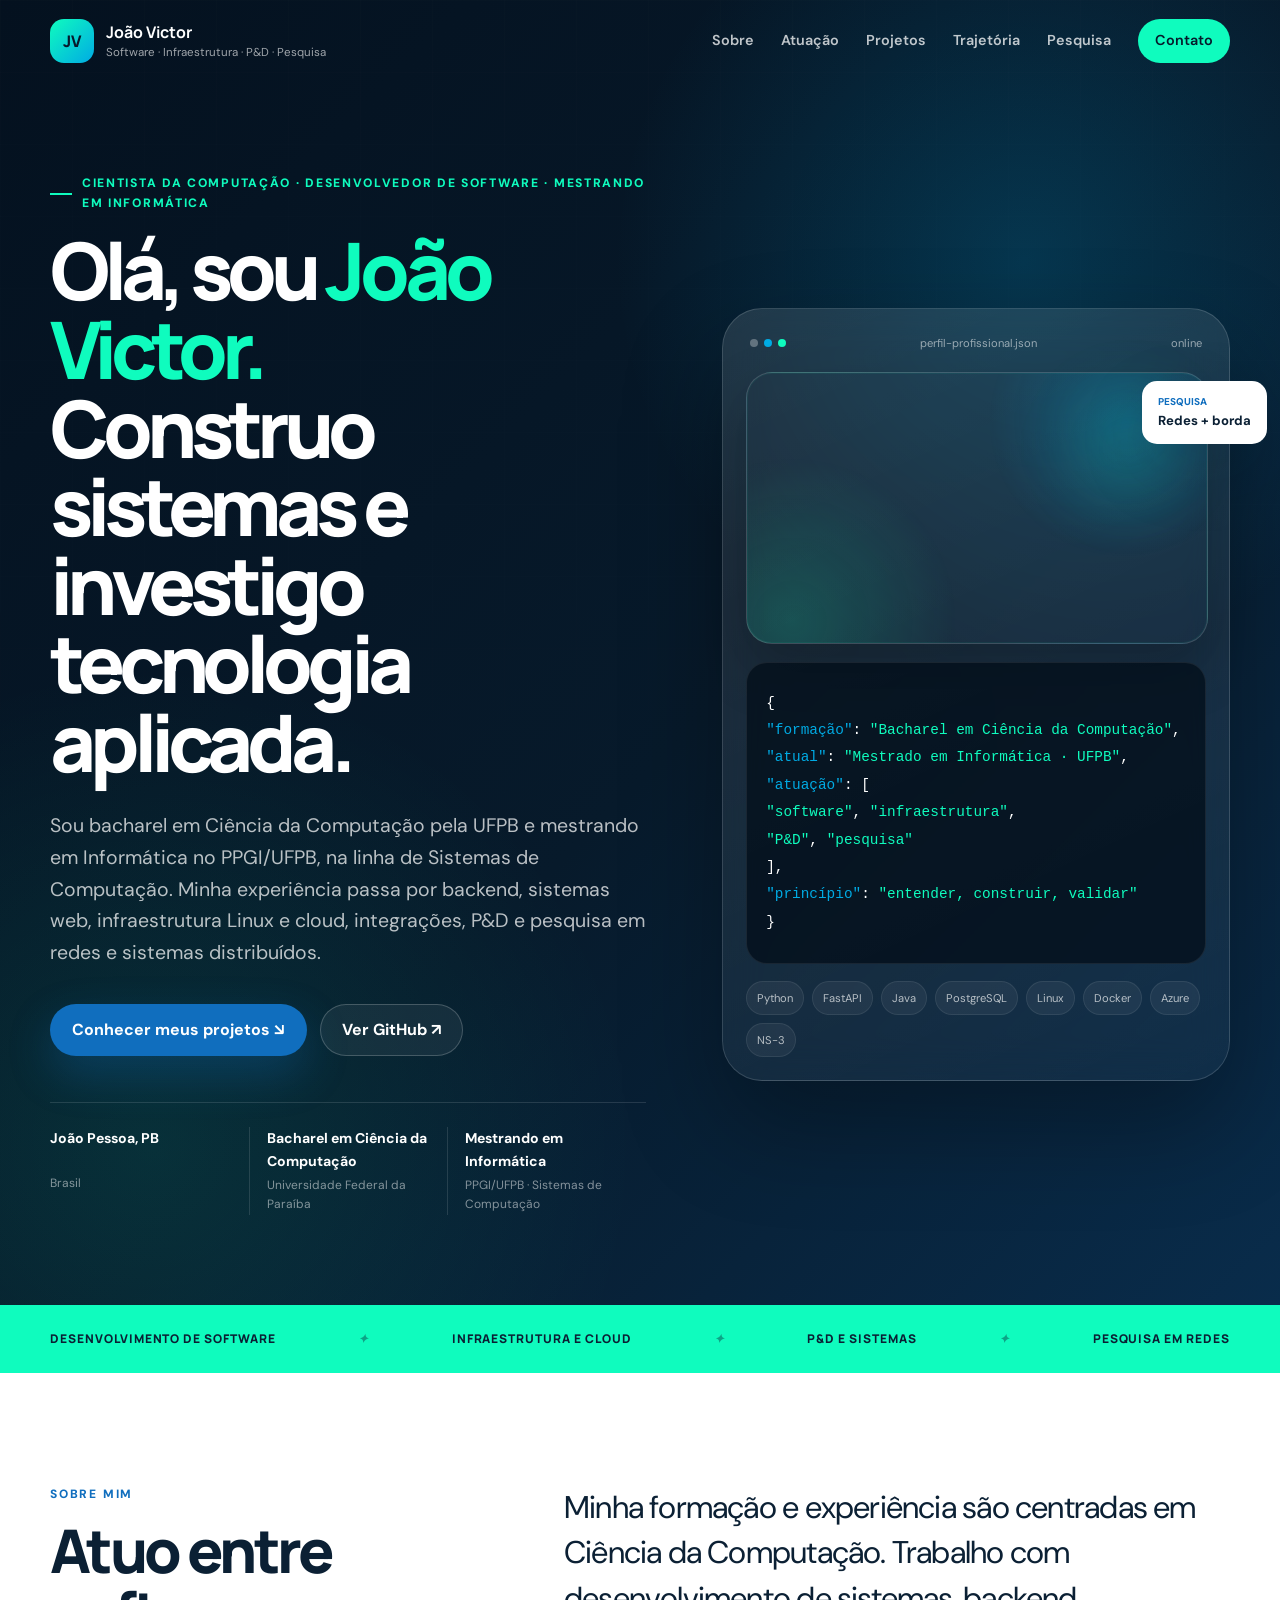
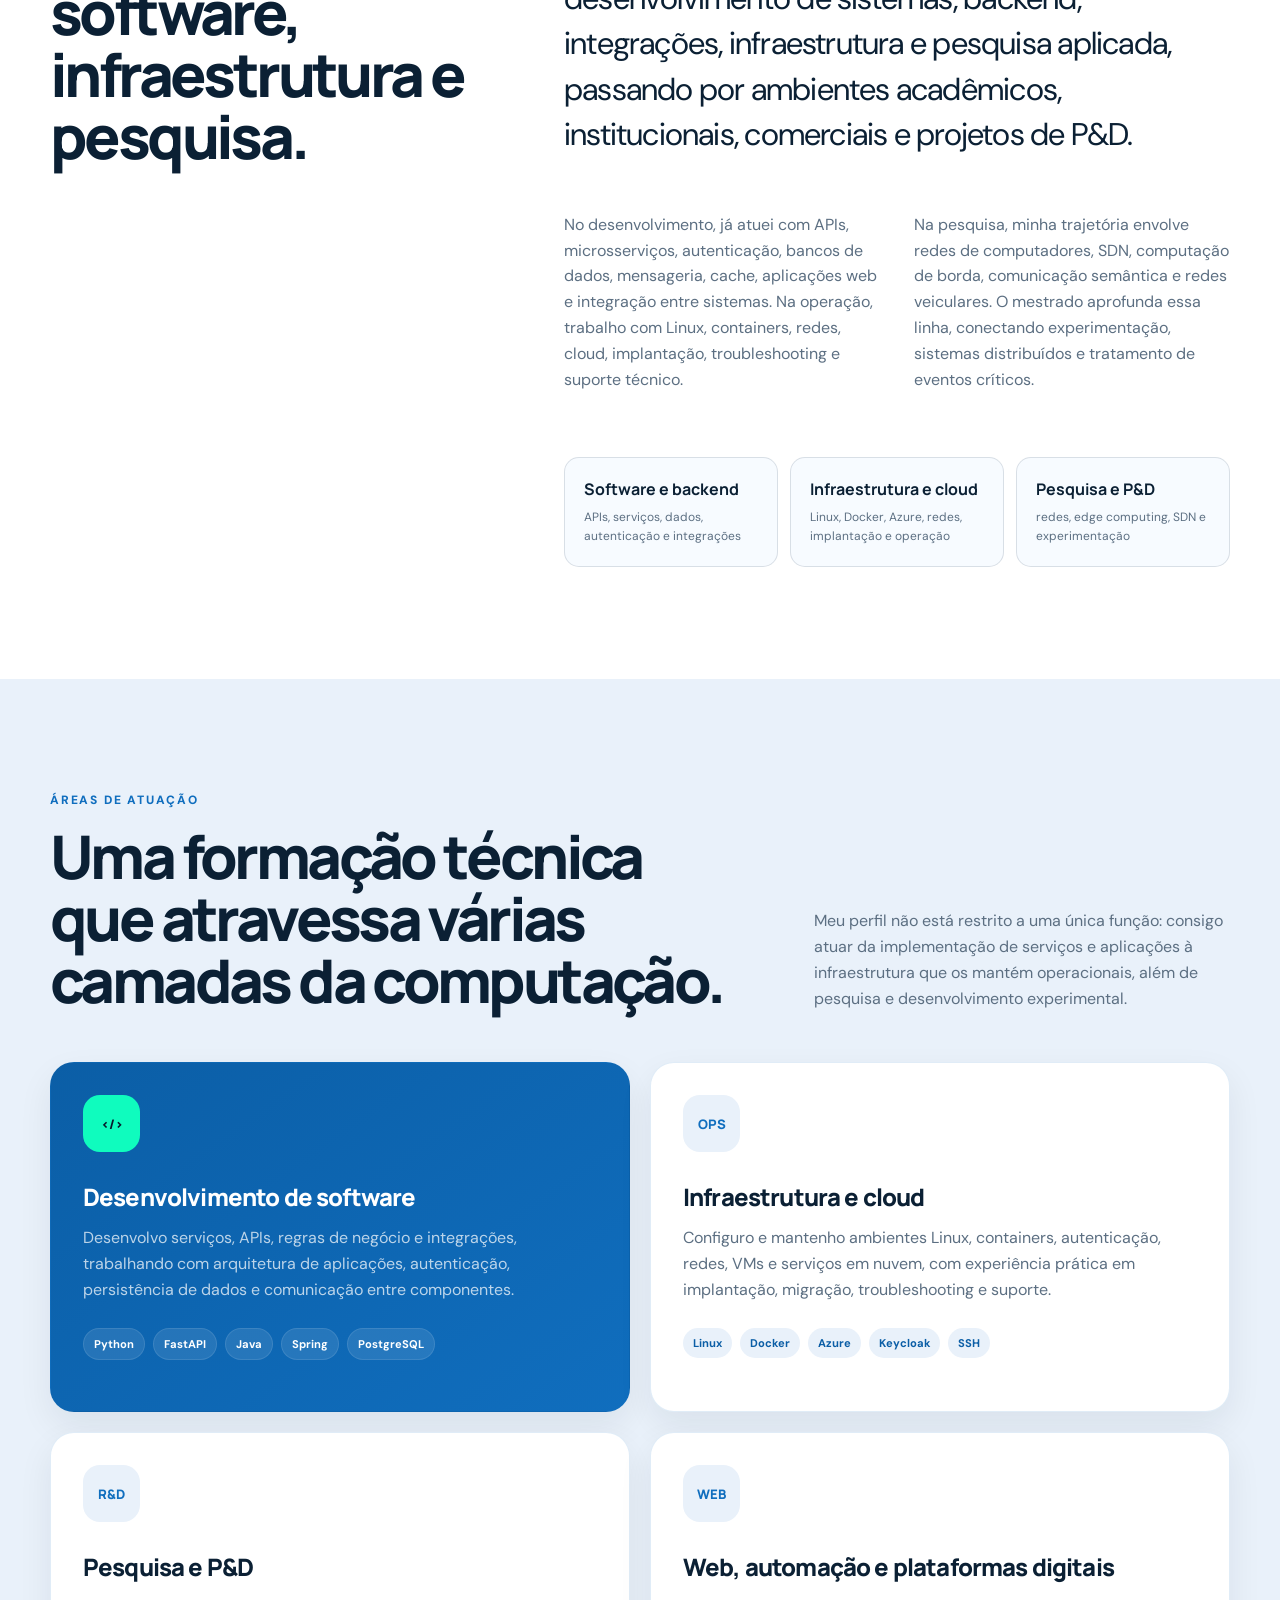
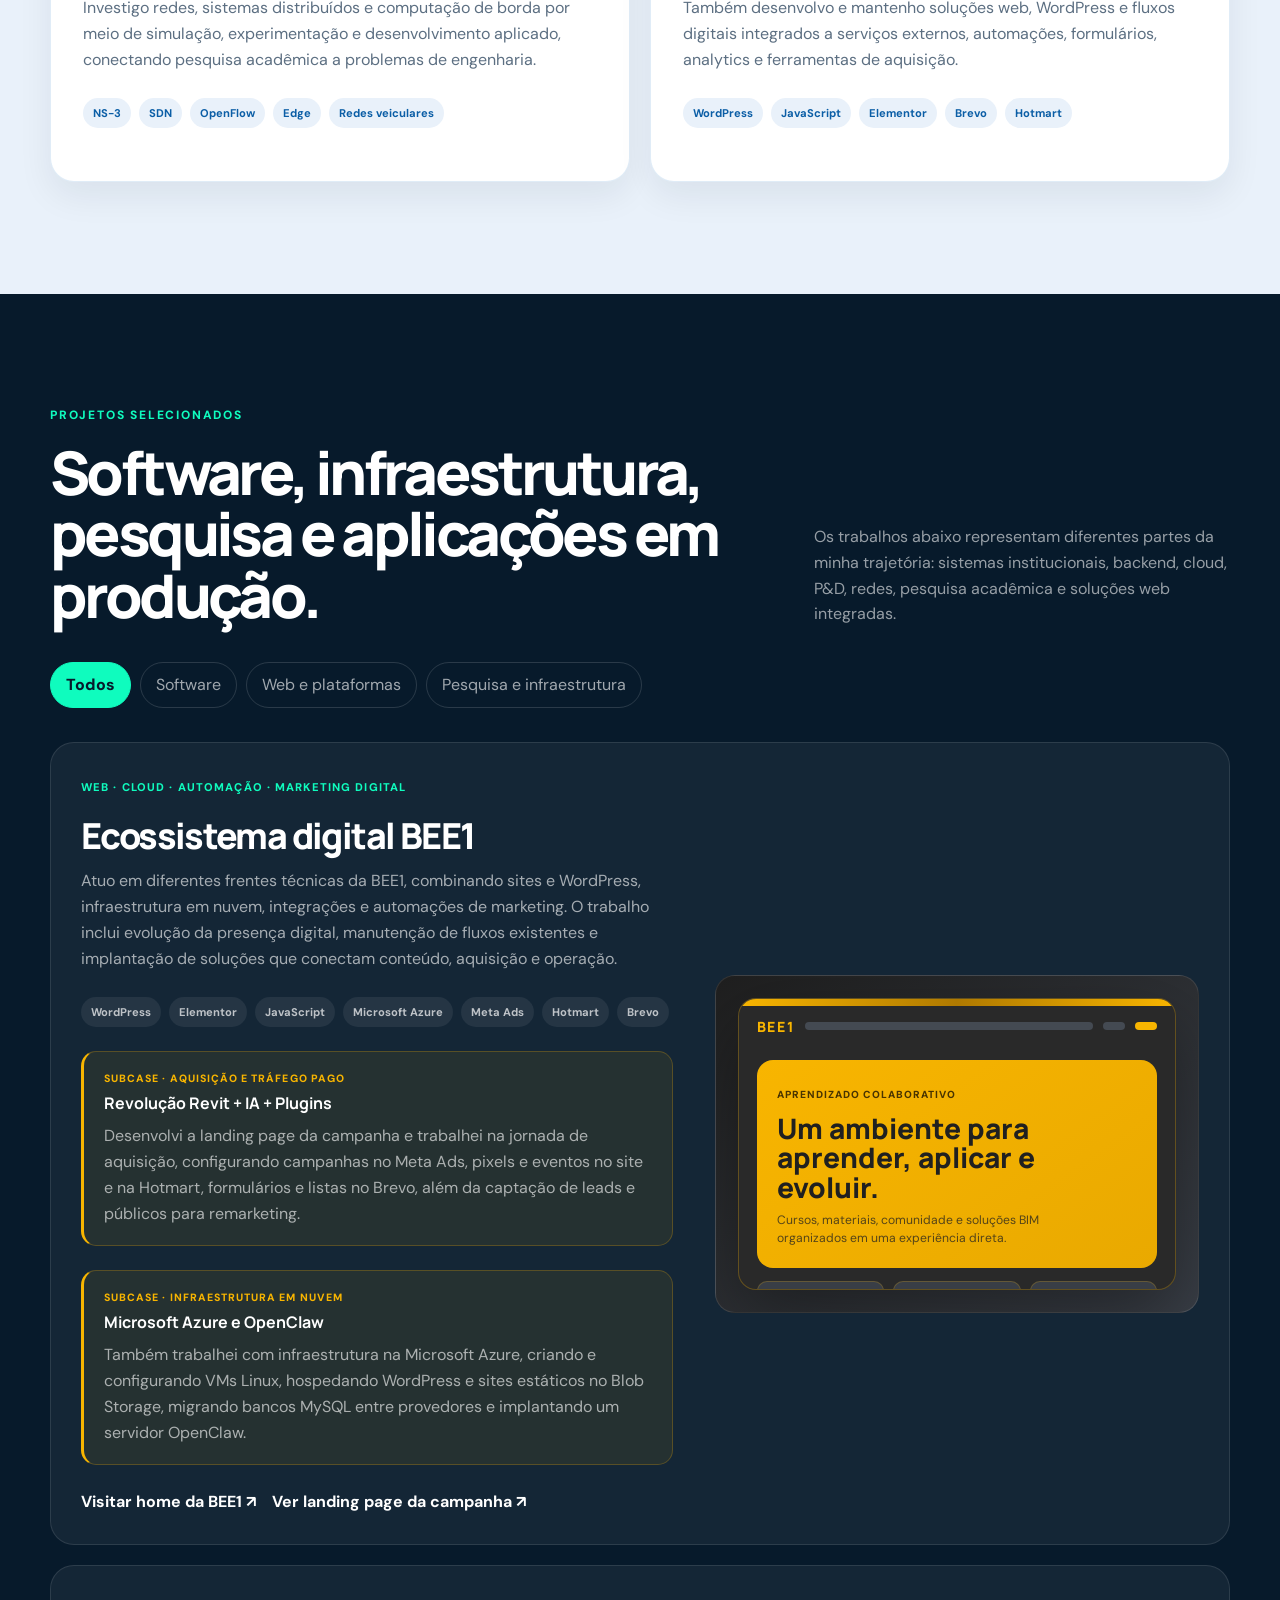
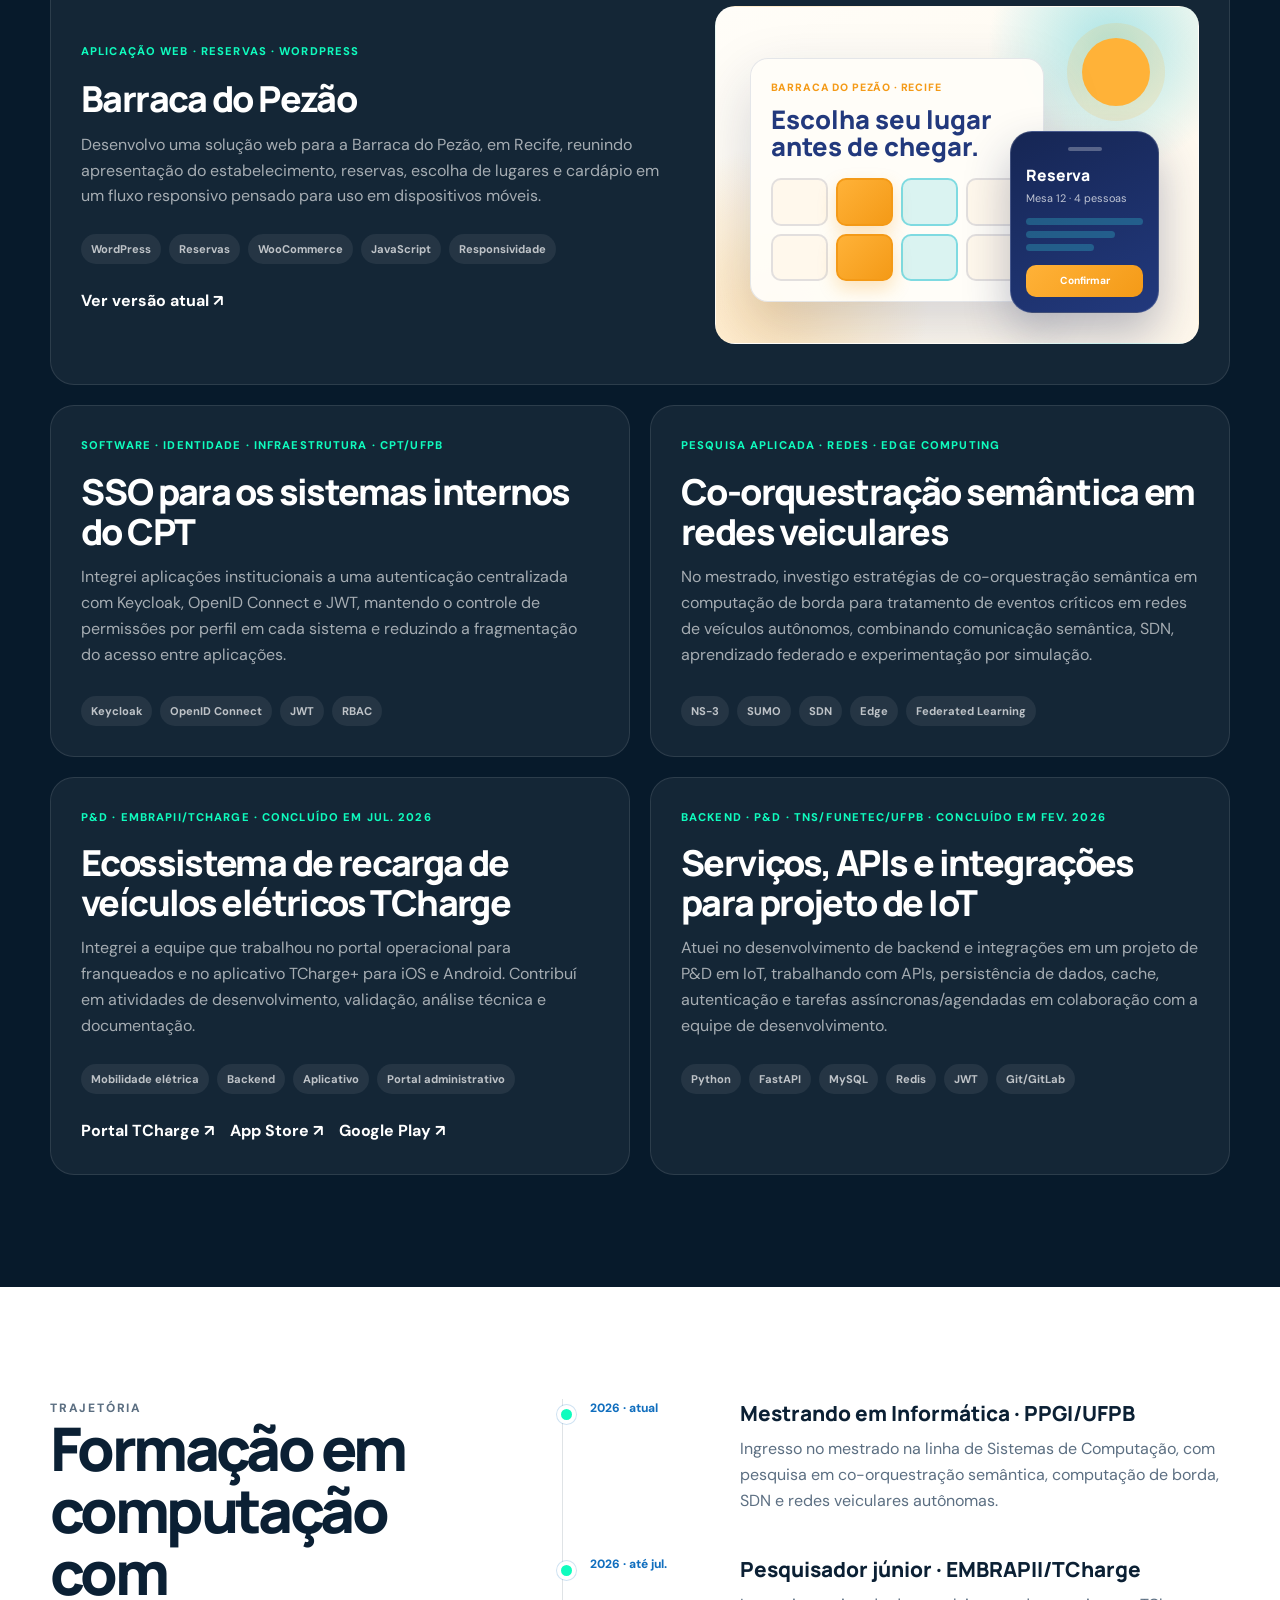
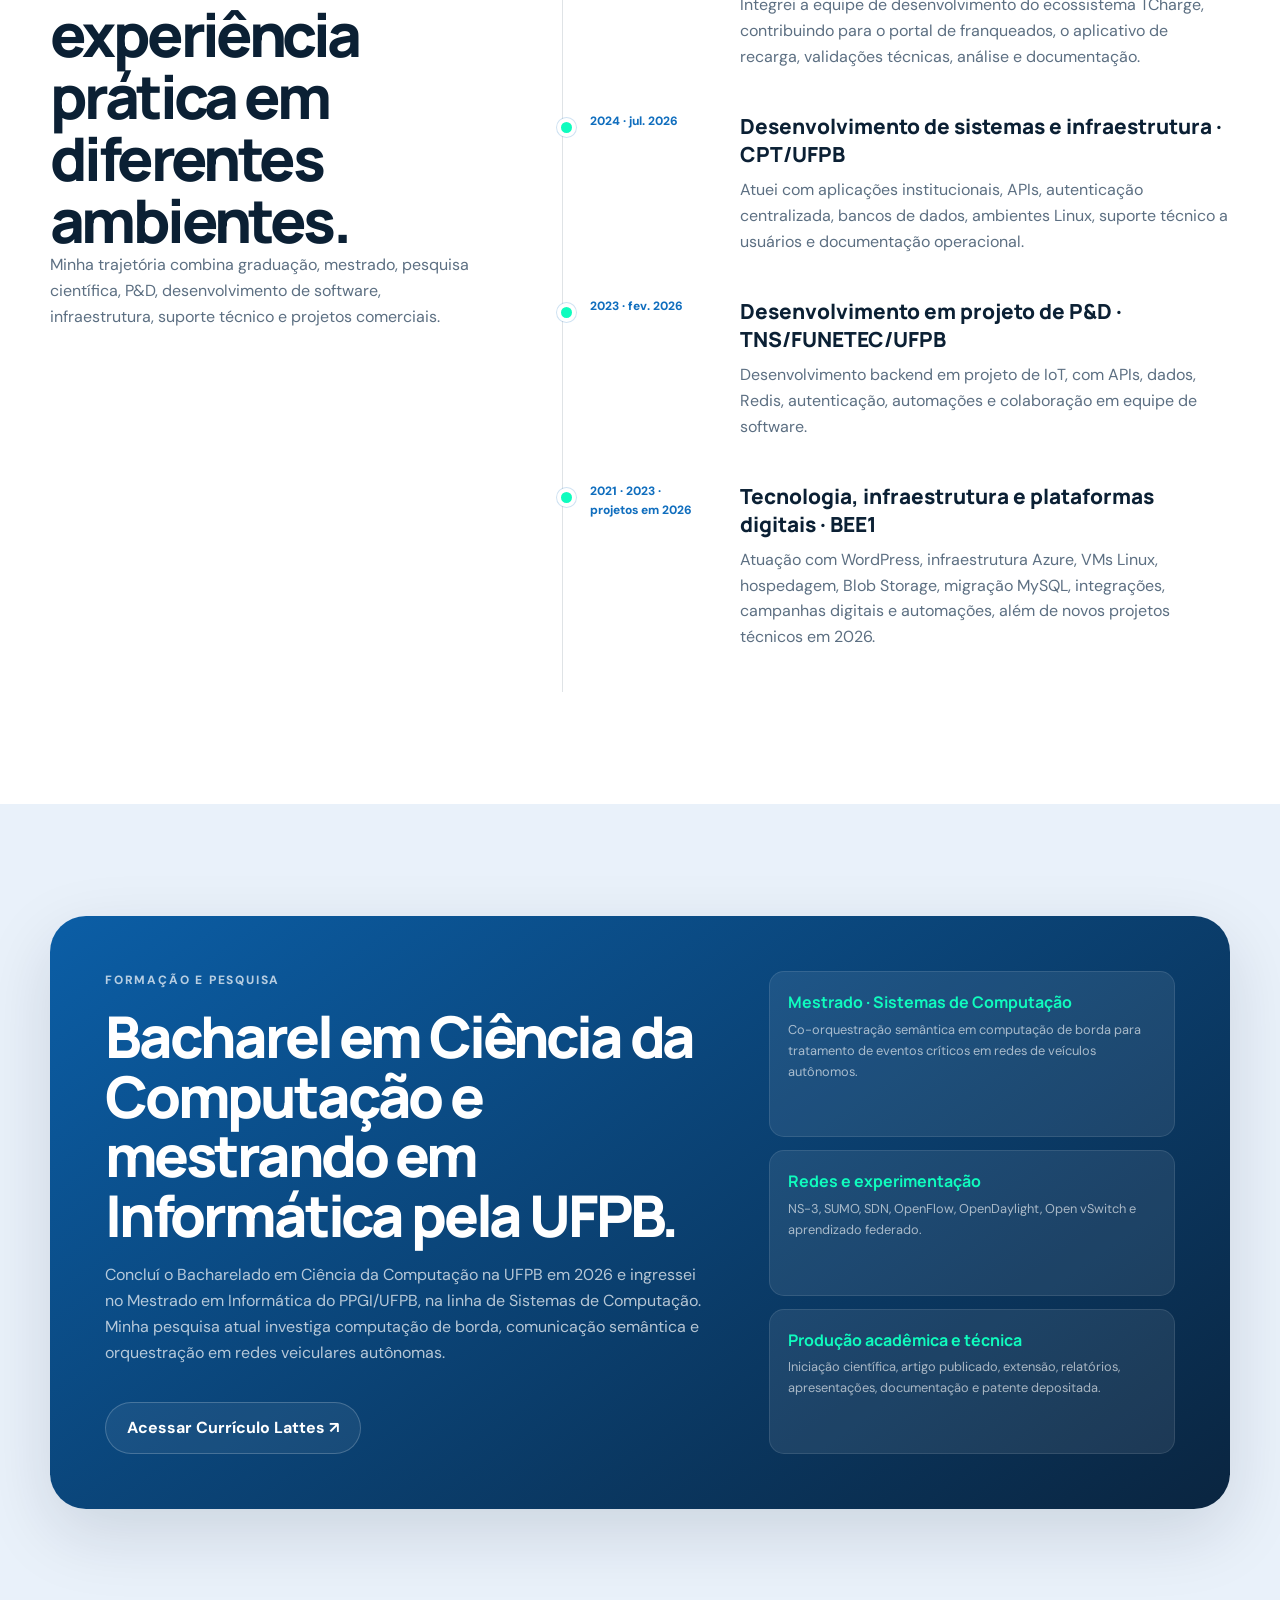
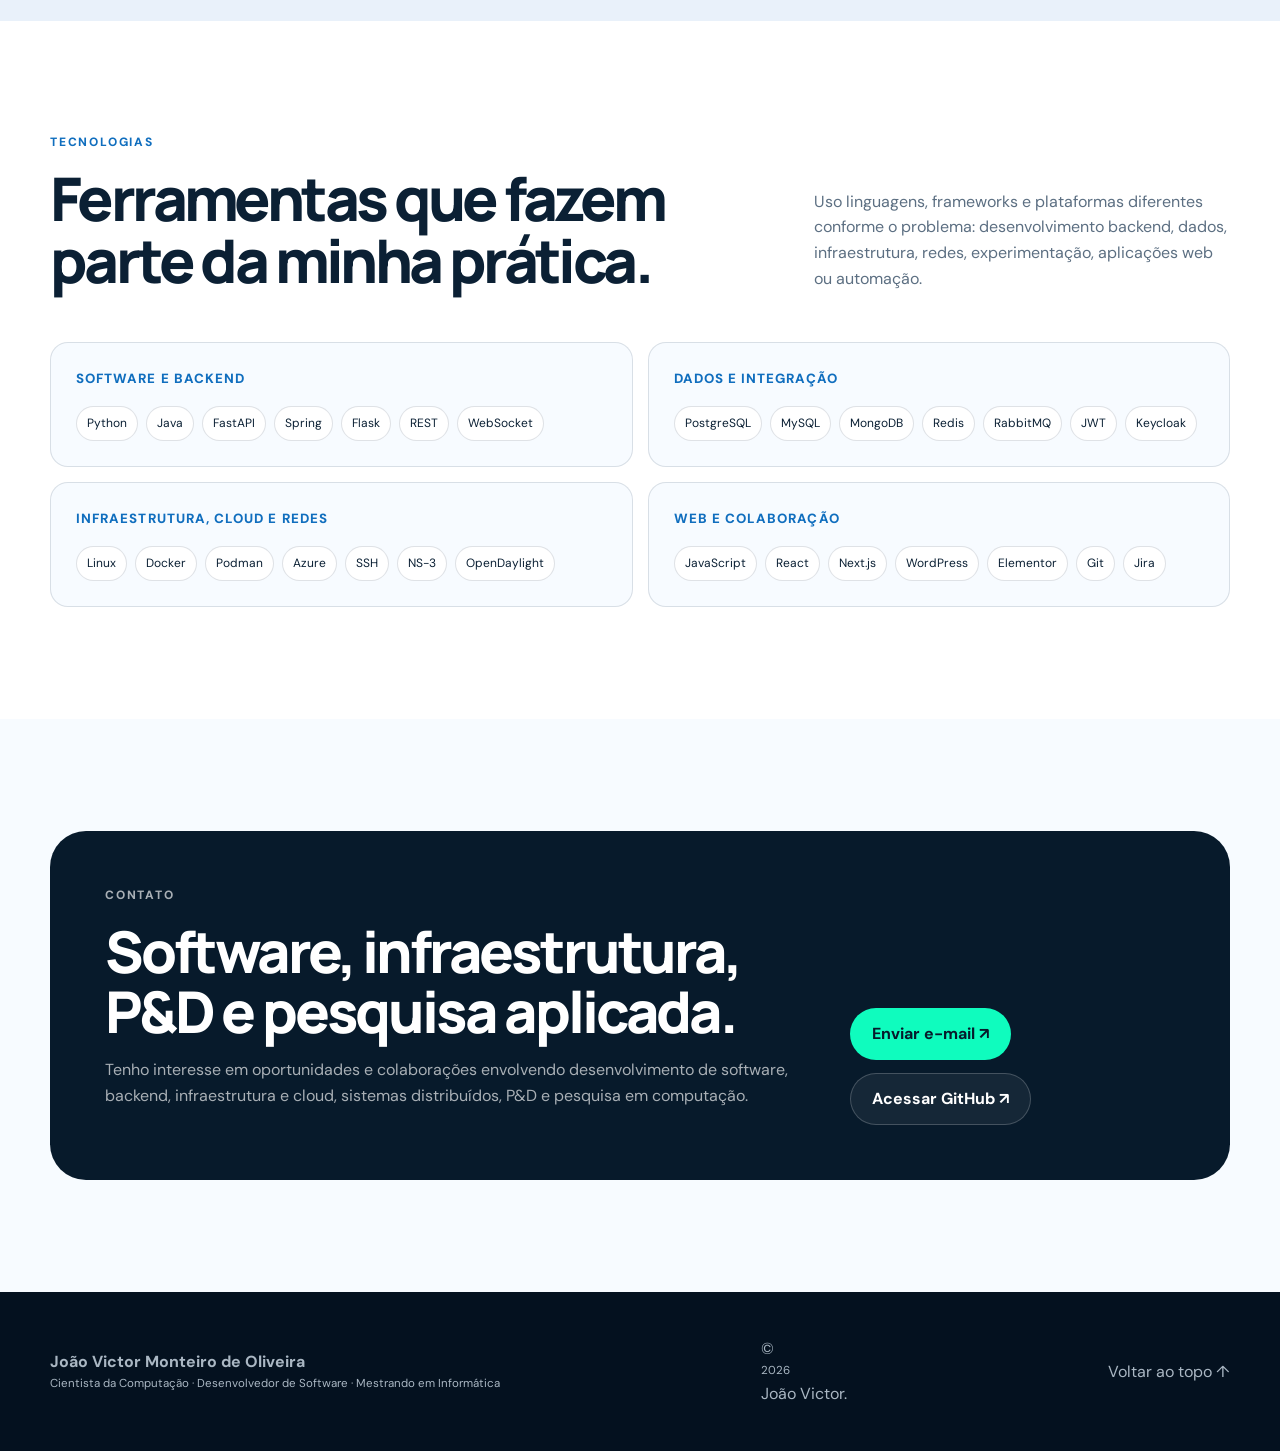
<file: index.html>
<!DOCTYPE html>
<html lang="pt-BR">
<head>
<meta charset="utf-8"/>
<meta content="width=device-width, initial-scale=1" name="viewport"/>
<meta content="Portfólio de João Victor Monteiro de Oliveira: cientista da computação, desenvolvedor de software e mestrando em Informática na UFPB, com atuação em backend, infraestrutura, cloud, P&amp;D, redes e pesquisa aplicada." name="description"/>
<meta content="#071a2b" name="theme-color"/>
<meta content="João Victor — Cientista da Computação, desenvolvedor e pesquisador" property="og:title"/>
<meta content="Software, infraestrutura, cloud, P&amp;D e pesquisa em redes e sistemas distribuídos reunidos em um portfólio profissional." property="og:description"/>
<meta content="website" property="og:type"/>
<title>João Victor — Cientista da Computação, desenvolvedor e pesquisador</title>
<link href="https://fonts.googleapis.com" rel="preconnect"/>
<link crossorigin="" href="https://fonts.gstatic.com" rel="preconnect"/>
<link href="https://fonts.googleapis.com/css2?family=DM+Sans:wght@400;500;600;700&amp;family=Manrope:wght@600;700;800&amp;display=swap" rel="stylesheet"/>
<link href="assets/css/portfolio-v2.css" rel="stylesheet"/>
<link href="assets/css/portfolio-hotfix.css" rel="stylesheet"/>
</head>
<body>
<a class="skip" href="#conteudo">Ir para o conteúdo</a>
<header class="header" data-header=""><div class="container nav"><a class="brand" href="#inicio"><span class="logo">JV</span><span><strong>João Victor</strong><small>Software · Infraestrutura · P&amp;D · Pesquisa</small></span></a><button aria-expanded="false" aria-label="Abrir menu" class="toggle" type="button"><i></i><i></i></button><nav aria-label="Navegação principal" class="links"><a href="#sobre">Sobre</a><a href="#atuacao">Atuação</a><a href="#projetos">Projetos</a><a href="#trajetoria">Trajetória</a><a href="#pesquisa">Pesquisa</a><a class="cta" href="#contato">Contato</a></nav></div></header>
<main id="conteudo">
<section class="hero" id="inicio"><div class="grid-bg"></div><div class="container hero-grid"><div data-reveal=""><p class="eyebrow">Cientista da Computação · Desenvolvedor de software · Mestrando em Informática</p><h1>Olá, sou <em>João Victor.</em><br/>Construo sistemas e investigo tecnologia aplicada.</h1><p class="lead">Sou bacharel em Ciência da Computação pela UFPB e mestrando em Informática no PPGI/UFPB, na linha de Sistemas de Computação. Minha experiência passa por backend, sistemas web, infraestrutura Linux e cloud, integrações, P&amp;D e pesquisa em redes e sistemas distribuídos.</p><div class="actions"><a class="button primary" href="#projetos">Conhecer meus projetos ↘</a><a class="button secondary" href="https://github.com/Joao-Victor01" rel="noreferrer" target="_blank">Ver GitHub ↗</a></div><ul class="facts"><li><strong>João Pessoa, PB</strong><span>Brasil</span></li><li><strong>Bacharel em Ciência da Computação</strong><span>Universidade Federal da Paraíba</span></li><li><strong>Mestrando em Informática</strong><span>PPGI/UFPB · Sistemas de Computação</span></li></ul></div><div class="profile" data-reveal=""><div class="topbar"><span class="dots"><i></i><i></i><i></i></span><span>perfil-profissional.json</span><span>online</span></div><div class="terminal">{<br/>  <b>"formação"</b>: <em>"Bacharel em Ciência da Computação"</em>,<br/>  <b>"atual"</b>: <em>"Mestrado em Informática · UFPB"</em>,<br/>  <b>"atuação"</b>: [<br/>    <em>"software"</em>, <em>"infraestrutura"</em>,<br/>    <em>"P&amp;D"</em>, <em>"pesquisa"</em><br/>  ],<br/>  <b>"princípio"</b>: <em>"entender, construir, validar"</em><br/>}</div><div class="stack"><span>Python</span><span>FastAPI</span><span>Java</span><span>PostgreSQL</span><span>Linux</span><span>Docker</span><span>Azure</span><span>NS-3</span></div><div class="chip one"><small>Pesquisa</small><strong>Redes + borda</strong></div></div></div></section>
<div class="strip"><div class="container"><span>Desenvolvimento de software</span><i>✦</i><span>Infraestrutura e cloud</span><i>✦</i><span>P&amp;D e sistemas</span><i>✦</i><span>Pesquisa em redes</span></div></div>
<section class="section about" id="sobre"><div class="container about-grid"><div class="about-title" data-reveal=""><p class="kicker">Sobre mim</p><h2>Atuo entre software, infraestrutura e pesquisa.</h2></div><div data-reveal=""><p class="about-lead">Minha formação e experiência são centradas em Ciência da Computação. Trabalho com desenvolvimento de sistemas, backend, integrações, infraestrutura e pesquisa aplicada, passando por ambientes acadêmicos, institucionais, comerciais e projetos de P&amp;D.</p><div class="columns"><p>No desenvolvimento, já atuei com APIs, microsserviços, autenticação, bancos de dados, mensageria, cache, aplicações web e integração entre sistemas. Na operação, trabalho com Linux, containers, redes, cloud, implantação, troubleshooting e suporte técnico.</p><p>Na pesquisa, minha trajetória envolve redes de computadores, SDN, computação de borda, comunicação semântica e redes veiculares. O mestrado aprofunda essa linha, conectando experimentação, sistemas distribuídos e tratamento de eventos críticos.</p></div><div class="markers"><article><strong>Software e backend</strong><span>APIs, serviços, dados, autenticação e integrações</span></article><article><strong>Infraestrutura e cloud</strong><span>Linux, Docker, Azure, redes, implantação e operação</span></article><article><strong>Pesquisa e P&amp;D</strong><span>redes, edge computing, SDN e experimentação</span></article></div></div></div></section>
<section class="section areas" id="atuacao"><div class="container"><div class="heading" data-reveal=""><div><p class="kicker">Áreas de atuação</p><h2>Uma formação técnica que atravessa várias camadas da computação.</h2></div><p>Meu perfil não está restrito a uma única função: consigo atuar da implementação de serviços e aplicações à infraestrutura que os mantém operacionais, além de pesquisa e desenvolvimento experimental.</p></div><div class="area-grid"><article class="area featured" data-reveal=""><div class="icon">&lt;/&gt;</div><h3>Desenvolvimento de software</h3><p>Desenvolvo serviços, APIs, regras de negócio e integrações, trabalhando com arquitetura de aplicações, autenticação, persistência de dados e comunicação entre componentes.</p><div class="tags"><span>Python</span><span>FastAPI</span><span>Java</span><span>Spring</span><span>PostgreSQL</span></div></article><article class="area" data-reveal=""><div class="icon">OPS</div><h3>Infraestrutura e cloud</h3><p>Configuro e mantenho ambientes Linux, containers, autenticação, redes, VMs e serviços em nuvem, com experiência prática em implantação, migração, troubleshooting e suporte.</p><div class="tags"><span>Linux</span><span>Docker</span><span>Azure</span><span>Keycloak</span><span>SSH</span></div></article><article class="area" data-reveal=""><div class="icon">R&amp;D</div><h3>Pesquisa e P&amp;D</h3><p>Investigo redes, sistemas distribuídos e computação de borda por meio de simulação, experimentação e desenvolvimento aplicado, conectando pesquisa acadêmica a problemas de engenharia.</p><div class="tags"><span>NS-3</span><span>SDN</span><span>OpenFlow</span><span>Edge</span><span>Redes veiculares</span></div></article><article class="area" data-reveal=""><div class="icon">WEB</div><h3>Web, automação e plataformas digitais</h3><p>Também desenvolvo e mantenho soluções web, WordPress e fluxos digitais integrados a serviços externos, automações, formulários, analytics e ferramentas de aquisição.</p><div class="tags"><span>WordPress</span><span>JavaScript</span><span>Elementor</span><span>Brevo</span><span>Hotmart</span></div></article></div></div></section>
<section class="section projects" id="projetos"><div class="container"><div class="heading" data-reveal=""><div><p class="kicker">Projetos selecionados</p><h2>Software, infraestrutura, pesquisa e aplicações em produção.</h2></div><p>Os trabalhos abaixo representam diferentes partes da minha trajetória: sistemas institucionais, backend, cloud, P&amp;D, redes, pesquisa acadêmica e soluções web integradas.</p></div><div aria-label="Filtrar projetos" class="filters" role="group"><button aria-pressed="true" class="filter active" data-filter="all" type="button">Todos</button><button aria-pressed="false" class="filter" data-filter="software" type="button">Software</button><button aria-pressed="false" class="filter" data-filter="web" type="button">Web e plataformas</button><button aria-pressed="false" class="filter" data-filter="research" type="button">Pesquisa e infraestrutura</button></div><div class="project-grid">
<article class="project wide" data-category="web software research" data-reveal=""><div><span class="project-label">Web · cloud · automação · marketing digital</span><h3>Ecossistema digital BEE1</h3><p>Atuo em diferentes frentes técnicas da BEE1, combinando sites e WordPress, infraestrutura em nuvem, integrações e automações de marketing. O trabalho inclui evolução da presença digital, manutenção de fluxos existentes e implantação de soluções que conectam conteúdo, aquisição e operação.</p><div class="tags"><span>WordPress</span><span>Elementor</span><span>JavaScript</span><span>Microsoft Azure</span><span>Meta Ads</span><span>Hotmart</span><span>Brevo</span></div><div class="campaign-case"><small>Subcase · aquisição e tráfego pago</small><strong>Revolução Revit + IA + Plugins</strong><p>Desenvolvi a landing page da campanha e trabalhei na jornada de aquisição, configurando campanhas no Meta Ads, pixels e eventos no site e na Hotmart, formulários e listas no Brevo, além da captação de leads e públicos para remarketing.</p></div><div class="campaign-case"><small>Subcase · infraestrutura em nuvem</small><strong>Microsoft Azure e OpenClaw</strong><p>Também trabalhei com infraestrutura na Microsoft Azure, criando e configurando VMs Linux, hospedando WordPress e sites estáticos no Blob Storage, migrando bancos MySQL entre provedores e implantando um servidor OpenClaw.</p></div><div class="project-links"><a class="project-link" href="https://www.bee1.com.br/" rel="noreferrer" target="_blank">Visitar home da BEE1 ↗</a><a class="project-link" href="https://www.bee1.com.br/revolucaorevit/revit-plugins/" rel="noreferrer" target="_blank">Ver landing page da campanha ↗</a></div></div><div aria-label="Representação visual da identidade da BEE1" class="visual bee-visual"><div class="bee-showcase"><div class="bee-nav"><b>BEE1</b><span></span><i></i><i></i></div><div class="bee-hero"><small>Aprendizado colaborativo</small><strong>Um ambiente para aprender, aplicar e evoluir.</strong><p>Cursos, materiais, comunidade e soluções BIM organizados em uma experiência direta.</p></div><div class="bee-modules"><span>Cursos</span><span>Templates</span><span>Implementação BIM</span></div><div class="bee-flow"><span>Meta Ads</span><i></i><span>Landing</span><i></i><span>Hotmart</span><i></i><span>Brevo</span></div></div></div></article>
<article class="project wide" data-category="web software" data-reveal=""><div><span class="project-label">Aplicação web · reservas · WordPress</span><h3>Barraca do Pezão</h3><p>Desenvolvo uma solução web para a Barraca do Pezão, em Recife, reunindo apresentação do estabelecimento, reservas, escolha de lugares e cardápio em um fluxo responsivo pensado para uso em dispositivos móveis.</p><div class="tags"><span>WordPress</span><span>Reservas</span><span>WooCommerce</span><span>JavaScript</span><span>Responsividade</span></div><a class="project-link" href="https://jvteste.xyz/home-nova/" rel="noreferrer" target="_blank">Ver versão atual ↗</a></div><div aria-label="Representação visual do fluxo de reservas da Barraca do Pezão" class="visual pezao-visual"><div class="coast-sun"></div><div class="pezao-desktop"><small>Barraca do Pezão · Recife</small><strong>Escolha seu lugar antes de chegar.</strong><div aria-hidden="true" class="seat-map"><span></span><span class="active"></span><span></span><span></span><span></span><span class="active"></span><span></span><span></span></div></div><div class="pezao-phone"><span class="phone-top"></span><strong>Reserva</strong><p>Mesa 12 · 4 pessoas</p><div class="menu-lines"><span></span><span></span><span></span></div><b>Confirmar</b></div></div></article>
<article class="project text-only" data-category="software research" data-reveal=""><span class="project-label">Software · identidade · infraestrutura · CPT/UFPB</span><h3>SSO para os sistemas internos do CPT</h3><p>Integrei aplicações institucionais a uma autenticação centralizada com Keycloak, OpenID Connect e JWT, mantendo o controle de permissões por perfil em cada sistema e reduzindo a fragmentação do acesso entre aplicações.</p><div class="tags"><span>Keycloak</span><span>OpenID Connect</span><span>JWT</span><span>RBAC</span></div></article>
<article class="project text-only" data-category="research" data-reveal=""><span class="project-label">Pesquisa aplicada · redes · edge computing</span><h3>Co-orquestração semântica em redes veiculares</h3><p>No mestrado, investigo estratégias de co-orquestração semântica em computação de borda para tratamento de eventos críticos em redes de veículos autônomos, combinando comunicação semântica, SDN, aprendizado federado e experimentação por simulação.</p><div class="tags"><span>NS-3</span><span>SUMO</span><span>SDN</span><span>Edge</span><span>Federated Learning</span></div></article>
<article class="project" data-category="software research" data-reveal=""><span class="project-label">P&amp;D · EMBRAPII/TCharge · concluído em jul. 2026</span><h3>Ecossistema de recarga de veículos elétricos TCharge</h3><p>Integrei a equipe que trabalhou no portal operacional para franqueados e no aplicativo TCharge+ para iOS e Android. Contribuí em atividades de desenvolvimento, validação, análise técnica e documentação.</p><div class="tags"><span>Mobilidade elétrica</span><span>Backend</span><span>Aplicativo</span><span>Portal administrativo</span></div><div class="project-links"><a class="project-link" href="https://franqueado.tcharge.com.br/tcharge_admin/" rel="noreferrer" target="_blank">Portal TCharge ↗</a><a class="project-link" href="https://apps.apple.com/br/app/tcharge/id6755702715" rel="noreferrer" target="_blank">App Store ↗</a><a class="project-link" href="https://play.google.com/store/apps/details?id=com.tcharge.apptcharge" rel="noreferrer" target="_blank">Google Play ↗</a></div></article>
<article class="project" data-category="software research" data-reveal=""><span class="project-label">Backend · P&amp;D · TNS/FUNETEC/UFPB · concluído em fev. 2026</span><h3>Serviços, APIs e integrações para projeto de IoT</h3><p>Atuei no desenvolvimento de backend e integrações em um projeto de P&amp;D em IoT, trabalhando com APIs, persistência de dados, cache, autenticação e tarefas assíncronas/agendadas em colaboração com a equipe de desenvolvimento.</p><div class="tags"><span>Python</span><span>FastAPI</span><span>MySQL</span><span>Redis</span><span>JWT</span><span>Git/GitLab</span></div></article>
</div></div></section>
<section class="section journey" id="trajetoria"><div class="container journey-grid"><div class="journey-copy" data-reveal=""><p class="kicker">Trajetória</p><h2>Formação em computação com experiência prática em diferentes ambientes.</h2><p>Minha trajetória combina graduação, mestrado, pesquisa científica, P&amp;D, desenvolvimento de software, infraestrutura, suporte técnico e projetos comerciais.</p></div><div class="timeline"><article data-reveal=""><time>2026 · atual</time><div><h3>Mestrando em Informática · PPGI/UFPB</h3><p>Ingresso no mestrado na linha de Sistemas de Computação, com pesquisa em co-orquestração semântica, computação de borda, SDN e redes veiculares autônomas.</p></div></article><article data-reveal=""><time>2026 · até jul.</time><div><h3>Pesquisador júnior · EMBRAPII/TCharge</h3><p>Integrei a equipe de desenvolvimento do ecossistema TCharge, contribuindo para o portal de franqueados, o aplicativo de recarga, validações técnicas, análise e documentação.</p></div></article><article data-reveal=""><time>2024 · jul. 2026</time><div><h3>Desenvolvimento de sistemas e infraestrutura · CPT/UFPB</h3><p>Atuei com aplicações institucionais, APIs, autenticação centralizada, bancos de dados, ambientes Linux, suporte técnico a usuários e documentação operacional.</p></div></article><article data-reveal=""><time>2023 · fev. 2026</time><div><h3>Desenvolvimento em projeto de P&amp;D · TNS/FUNETEC/UFPB</h3><p>Desenvolvimento backend em projeto de IoT, com APIs, dados, Redis, autenticação, automações e colaboração em equipe de software.</p></div></article><article data-reveal=""><time>2021 · 2023 · projetos em 2026</time><div><h3>Tecnologia, infraestrutura e plataformas digitais · BEE1</h3><p>Atuação com WordPress, infraestrutura Azure, VMs Linux, hospedagem, Blob Storage, migração MySQL, integrações, campanhas digitais e automações, além de novos projetos técnicos em 2026.</p></div></article></div></div></section>
<section class="section research" id="pesquisa"><div class="container"><div class="research-card" data-reveal=""><div class="research-copy"><p class="kicker mint-kicker">Formação e pesquisa</p><h2>Bacharel em Ciência da Computação e mestrando em Informática pela UFPB.</h2><p>Concluí o Bacharelado em Ciência da Computação na UFPB em 2026 e ingressei no Mestrado em Informática do PPGI/UFPB, na linha de Sistemas de Computação. Minha pesquisa atual investiga computação de borda, comunicação semântica e orquestração em redes veiculares autônomas.</p><div class="actions"><a class="button secondary" href="http://lattes.cnpq.br/1654853156181091" rel="noreferrer" target="_blank">Acessar Currículo Lattes ↗</a></div></div><div class="topics"><article><strong>Mestrado · Sistemas de Computação</strong><span>Co-orquestração semântica em computação de borda para tratamento de eventos críticos em redes de veículos autônomos.</span></article><article><strong>Redes e experimentação</strong><span>NS-3, SUMO, SDN, OpenFlow, OpenDaylight, Open vSwitch e aprendizado federado.</span></article><article><strong>Produção acadêmica e técnica</strong><span>Iniciação científica, artigo publicado, extensão, relatórios, apresentações, documentação e patente depositada.</span></article></div></div></div></section>
<section class="section tools"><div class="container"><div class="heading" data-reveal=""><div><p class="kicker">Tecnologias</p><h2>Ferramentas que fazem parte da minha prática.</h2></div><p>Uso linguagens, frameworks e plataformas diferentes conforme o problema: desenvolvimento backend, dados, infraestrutura, redes, experimentação, aplicações web ou automação.</p></div><div class="tool-groups" data-reveal=""><article><small>Software e backend</small><div><span>Python</span><span>Java</span><span>FastAPI</span><span>Spring</span><span>Flask</span><span>REST</span><span>WebSocket</span></div></article><article><small>Dados e integração</small><div><span>PostgreSQL</span><span>MySQL</span><span>MongoDB</span><span>Redis</span><span>RabbitMQ</span><span>JWT</span><span>Keycloak</span></div></article><article><small>Infraestrutura, cloud e redes</small><div><span>Linux</span><span>Docker</span><span>Podman</span><span>Azure</span><span>SSH</span><span>NS-3</span><span>OpenDaylight</span></div></article><article><small>Web e colaboração</small><div><span>JavaScript</span><span>React</span><span>Next.js</span><span>WordPress</span><span>Elementor</span><span>Git</span><span>Jira</span></div></article></div></div></section>
<section class="section contact" id="contato"><div class="container contact-card" data-reveal=""><div><p class="kicker mint-kicker">Contato</p><h2>Software, infraestrutura, P&amp;D e pesquisa aplicada.</h2><p>Tenho interesse em oportunidades e colaborações envolvendo desenvolvimento de software, backend, infraestrutura e cloud, sistemas distribuídos, P&amp;D e pesquisa em computação.</p></div><div class="actions"><a class="button mint" href="mailto:joao.monteiro@academico.ufpb.br">Enviar e-mail ↗</a><a class="button secondary" href="https://github.com/Joao-Victor01" rel="noreferrer" target="_blank">Acessar GitHub ↗</a></div></div></section>
</main>
<footer class="footer"><div class="container"><div><strong>João Victor Monteiro de Oliveira</strong><span>Cientista da Computação · Desenvolvedor de Software · Mestrando em Informática</span></div><p>© <span data-year=""></span> João Victor.</p><a href="#inicio">Voltar ao topo ↑</a></div></footer>
<script defer="" src="assets/js/portfolio-v2.js"></script>
</body>
</html>
</file>
<file: assets/css/portfolio-v2.css>
:root{--navy:#071a2b;--navy2:#0a2540;--blue:#106ebe;--cyan:#00abe4;--mint:#0ffcbe;--ice:#e9f1fa;--white:#fff;--surface:#f7fbff;--text:#0b2034;--muted:#5c6f82;--line:rgba(10,37,64,.13);--shadow:0 24px 70px rgba(7,26,43,.13);--radius:24px;--container:1180px}
*{box-sizing:border-box}html{scroll-behavior:smooth}body{margin:0;background:var(--surface);color:var(--text);font-family:"DM Sans",sans-serif;line-height:1.62;-webkit-font-smoothing:antialiased}body.menu-open{overflow:hidden}a{color:inherit;text-decoration:none}button{font:inherit}.container{width:min(calc(100% - 40px),var(--container));margin:auto}.section{padding:112px 0}.kicker{margin:0 0 16px;color:var(--blue);font-size:.75rem;font-weight:800;letter-spacing:.15em;text-transform:uppercase}.heading{display:grid;grid-template-columns:1.25fr .75fr;gap:70px;align-items:end;margin-bottom:50px}.heading h2,.about-title h2,.journey-copy h2{margin:0;font:800 clamp(2.25rem,4.7vw,4.5rem)/1.03 Manrope,sans-serif;letter-spacing:-.06em}.heading>p,.journey-copy>p{margin:0;color:var(--muted)}
.skip{position:fixed;top:10px;left:10px;z-index:2000;transform:translateY(-180%);padding:10px 15px;background:var(--mint);border-radius:10px}.skip:focus{transform:none}.header{position:fixed;inset:0 0 auto;z-index:1000;height:82px;color:#fff;transition:.25s}.header.scrolled{background:rgba(7,26,43,.9);backdrop-filter:blur(18px);box-shadow:0 10px 30px rgba(0,0,0,.18)}.nav{height:100%;display:flex;align-items:center;justify-content:space-between;gap:30px}.brand{display:flex;align-items:center;gap:12px}.logo{display:grid;place-items:center;width:44px;height:44px;color:var(--navy);background:linear-gradient(135deg,var(--mint),var(--cyan));border-radius:14px;font:800 1rem Manrope}.brand span:last-child{display:grid;line-height:1.15}.brand strong{font-family:Manrope}.brand small{margin-top:4px;color:rgba(255,255,255,.62);font-size:.72rem}.links{display:flex;align-items:center;gap:27px}.links a{color:rgba(255,255,255,.75);font-size:.9rem;font-weight:600}.links a:hover,.links a.active{color:#fff}.links .cta{padding:10px 17px;color:var(--navy);background:var(--mint);border-radius:999px}.toggle{display:none;width:44px;height:44px;padding:0;background:none;border:0}.toggle i{display:block;width:24px;height:2px;margin:6px auto;background:#fff;transition:.2s}
.hero{position:relative;min-height:820px;padding:174px 0 90px;color:#fff;background:radial-gradient(circle at 80% 20%,rgba(0,171,228,.2),transparent 28%),radial-gradient(circle at 12% 88%,rgba(15,252,190,.1),transparent 30%),linear-gradient(135deg,#04111f,var(--navy) 55%,#092c4b);overflow:hidden}.grid-bg{position:absolute;inset:0;opacity:.17;background-image:linear-gradient(rgba(255,255,255,.05) 1px,transparent 1px),linear-gradient(90deg,rgba(255,255,255,.05) 1px,transparent 1px);background-size:72px 72px;mask-image:linear-gradient(#000,transparent 94%)}.hero-grid{position:relative;display:grid;grid-template-columns:1.08fr .92fr;gap:76px;align-items:center}.eyebrow{display:flex;align-items:center;gap:10px;margin:0 0 18px;color:var(--mint);font-size:.76rem;font-weight:800;letter-spacing:.14em;text-transform:uppercase}.eyebrow::before{content:"";width:27px;height:2px;background:currentColor}.hero h1{margin:0;max-width:790px;font:800 clamp(3.2rem,6.2vw,6rem)/.99 Manrope,sans-serif;letter-spacing:-.075em}.hero h1 em{color:var(--mint);font-style:normal}.lead{max-width:700px;margin:29px 0 0;color:rgba(255,255,255,.72);font-size:clamp(1.05rem,1.6vw,1.22rem)}.actions{display:flex;flex-wrap:wrap;gap:13px;margin-top:36px}.button{display:inline-flex;align-items:center;justify-content:center;gap:10px;min-height:52px;padding:0 21px;border:1px solid transparent;border-radius:999px;font-weight:700;transition:.2s}.button:hover{transform:translateY(-2px)}.primary{color:#fff;background:var(--blue);box-shadow:0 18px 44px rgba(16,110,190,.3)}.primary:hover{background:var(--cyan)}.secondary{color:#fff;background:rgba(255,255,255,.06);border-color:rgba(255,255,255,.2)}.facts{display:grid;grid-template-columns:repeat(3,1fr);margin:46px 0 0;padding:24px 0 0;list-style:none;border-top:1px solid rgba(255,255,255,.12)}.facts li{display:grid;gap:3px;padding-right:17px}.facts li+li{padding-left:17px;border-left:1px solid rgba(255,255,255,.12)}.facts strong{font-size:.88rem}.facts span{color:rgba(255,255,255,.5);font-size:.75rem}.profile{position:relative;padding:23px;background:linear-gradient(155deg,rgba(255,255,255,.11),rgba(255,255,255,.035));border:1px solid rgba(255,255,255,.15);border-radius:40px;box-shadow:0 45px 100px rgba(0,0,0,.3);backdrop-filter:blur(20px)}.terminal{padding:27px 19px;background:rgba(2,13,24,.72);border:1px solid rgba(255,255,255,.08);border-radius:21px;font:clamp(.72rem,1.2vw,.9rem)/1.9 ui-monospace,monospace;overflow:auto}.terminal b{color:var(--cyan);font-weight:400}.terminal em{color:var(--mint);font-style:normal}.topbar{display:flex;align-items:center;justify-content:space-between;padding:2px 4px 20px;color:rgba(255,255,255,.55);font-size:.7rem}.dots{display:flex;gap:6px}.dots i{width:8px;height:8px;background:rgba(255,255,255,.3);border-radius:50%}.dots i:nth-child(2){background:var(--cyan)}.dots i:nth-child(3){background:var(--mint)}.stack{display:flex;flex-wrap:wrap;gap:8px;margin-top:17px}.stack span{padding:7px 10px;color:rgba(255,255,255,.68);background:rgba(255,255,255,.055);border:1px solid rgba(255,255,255,.08);border-radius:999px;font-size:.7rem}.chip{position:absolute;padding:13px 16px;color:var(--text);background:#fff;border-radius:15px;box-shadow:var(--shadow)}.chip small,.chip strong{display:block}.chip small{color:var(--blue);font-size:.62rem;font-weight:800;text-transform:uppercase}.chip strong{font-size:.82rem}.chip.one{top:72px;right:-38px}.strip{background:var(--mint);overflow:hidden}.strip .container{display:flex;align-items:center;justify-content:space-between;gap:20px;min-height:68px;font:800 .75rem Manrope;text-transform:uppercase;letter-spacing:.08em;white-space:nowrap}.strip i{opacity:.4}
.about{background:#fff}.about-grid{display:grid;grid-template-columns:.78fr 1.22fr;gap:88px}.about-title{position:sticky;top:125px;align-self:start}.about-lead{margin:0;font-size:clamp(1.35rem,2.45vw,2rem);line-height:1.45;letter-spacing:-.025em}.columns{display:grid;grid-template-columns:1fr 1fr;gap:35px;margin-top:38px;color:var(--muted)}.markers{display:grid;grid-template-columns:repeat(3,1fr);gap:12px;margin-top:48px}.markers article{padding:19px;background:var(--surface);border:1px solid var(--line);border-radius:15px}.markers strong,.markers span{display:block}.markers strong{font-family:Manrope}.markers span{margin-top:5px;color:var(--muted);font-size:.75rem}
.areas{background:var(--ice)}.area-grid{display:grid;grid-template-columns:repeat(2,1fr);gap:20px}.area{position:relative;min-height:350px;padding:32px;background:#fff;border:1px solid rgba(16,110,190,.13);border-radius:var(--radius);box-shadow:0 14px 35px rgba(7,26,43,.07);overflow:hidden;transition:.22s}.area:hover{transform:translateY(-5px);box-shadow:var(--shadow)}.area.featured{color:#fff;background:linear-gradient(145deg,#0b5ea6,var(--blue));border-color:transparent}.icon{display:grid;place-items:center;width:57px;height:57px;color:var(--blue);background:var(--ice);border-radius:17px;font:800 .82rem Manrope}.featured .icon{color:var(--navy);background:var(--mint)}.area h3{margin:28px 0 12px;font:800 1.5rem Manrope;letter-spacing:-.035em}.area p{margin:0;color:var(--muted)}.featured p{color:rgba(255,255,255,.72)}.tags{display:flex;flex-wrap:wrap;gap:8px;margin-top:25px}.tags span{padding:6px 10px;color:#0b5ea6;background:var(--ice);border-radius:999px;font-size:.7rem;font-weight:700}.featured .tags span{color:#fff;background:rgba(255,255,255,.1);border:1px solid rgba(255,255,255,.1)}
.projects{color:#fff;background:var(--navy)}.projects .kicker{color:var(--mint)}.projects .heading>p{color:rgba(255,255,255,.58)}.filters{display:flex;flex-wrap:wrap;gap:9px;margin:-15px 0 34px}.filter{padding:9px 15px;color:rgba(255,255,255,.62);background:none;border:1px solid rgba(255,255,255,.14);border-radius:999px;cursor:pointer}.filter.active{color:var(--navy);background:var(--mint);border-color:var(--mint);font-weight:800}.project-grid{display:grid;grid-template-columns:repeat(2,1fr);gap:20px}.project{display:flex;flex-direction:column;min-height:350px;padding:30px;background:rgba(255,255,255,.055);border:1px solid rgba(255,255,255,.1);border-radius:var(--radius);transition:.22s}.project:hover{transform:translateY(-5px);background:rgba(255,255,255,.075);border-color:rgba(15,252,190,.32)}.project.hidden{display:none}.project.wide{grid-column:span 2;display:grid;grid-template-columns:1.1fr .9fr;gap:42px;align-items:center;min-height:420px}.project-label{color:var(--mint);font-size:.7rem;font-weight:800;letter-spacing:.1em;text-transform:uppercase}.project h3{margin:17px 0 12px;font:800 clamp(1.55rem,2.8vw,2.4rem)/1.12 Manrope;letter-spacing:-.045em}.project p{margin:0;color:rgba(255,255,255,.62)}.project .tags span{color:rgba(255,255,255,.7);background:rgba(255,255,255,.07)}.project-link{display:inline-flex;width:max-content;margin-top:auto;padding-top:24px;color:#fff;font-weight:700}.project-link:hover{color:var(--mint)}.visual{position:relative;min-height:270px;background:linear-gradient(145deg,rgba(0,171,228,.22),rgba(15,252,190,.08));border:1px solid rgba(255,255,255,.09);border-radius:20px;overflow:hidden}.browser{position:absolute;inset:28px;background:#f7f8f3;border-radius:14px;box-shadow:0 25px 70px rgba(0,0,0,.22);overflow:hidden;transform:rotate(-2deg)}.browser .bar{height:27px;background:#e7ebed}.browser .screen{height:calc(100% - 27px);padding:26px;color:#151515;background:linear-gradient(145deg,#f6bd16,#fff2b1)}.browser strong{display:block;margin-top:18px;font:800 clamp(1.4rem,2.5vw,2.3rem)/1 Manrope}.browser button{margin-top:18px;padding:8px 13px;color:#fff;background:#151515;border:0;border-radius:999px}.network{position:absolute;inset:0}.network i{position:absolute;width:14px;height:14px;background:var(--mint);border-radius:50%;box-shadow:0 0 0 8px rgba(15,252,190,.09)}.network i:nth-child(1){left:15%;top:48%}.network i:nth-child(2){left:43%;top:23%}.network i:nth-child(3){right:16%;top:43%}.network i:nth-child(4){left:48%;bottom:16%}.network::before,.network::after{content:"";position:absolute;left:17%;top:50%;width:66%;height:1px;background:linear-gradient(90deg,var(--mint),var(--cyan));transform:rotate(-7deg)}.network::after{top:38%;transform:rotate(26deg)}
.journey{background:#fff}.journey-grid{display:grid;grid-template-columns:.78fr 1.22fr;gap:85px}.journey-copy{position:sticky;top:125px;align-self:start}.timeline{display:grid}.timeline article{display:grid;grid-template-columns:120px 1fr;gap:30px;padding:0 0 42px 27px;border-left:1px solid var(--line)}.timeline time{position:relative;color:var(--blue);font-size:.75rem;font-weight:800}.timeline time::before{content:"";position:absolute;left:-33px;top:6px;width:11px;height:11px;background:var(--mint);border:4px solid #fff;border-radius:50%;box-shadow:0 0 0 1px rgba(16,110,190,.2)}.timeline h3{margin:0 0 9px;font:800 1.3rem Manrope}.timeline p{margin:0;color:var(--muted)}
.research{background:var(--ice)}.research-card{display:grid;grid-template-columns:1.2fr .8fr;gap:55px;padding:55px;color:#fff;background:linear-gradient(145deg,#0b5ea6,var(--navy2));border-radius:36px;box-shadow:var(--shadow)}.research h2{margin:0;font:800 clamp(2.2rem,4.5vw,4.2rem)/1.04 Manrope;letter-spacing:-.055em}.research-copy>p{color:rgba(255,255,255,.7)}.topics{display:grid;gap:13px}.topics article{padding:18px;background:rgba(255,255,255,.08);border:1px solid rgba(255,255,255,.1);border-radius:15px}.topics strong{display:block;color:var(--mint);font-family:Manrope}.topics span{display:block;margin-top:4px;color:rgba(255,255,255,.62);font-size:.8rem}.tools{background:#fff}.tool-groups{display:grid;grid-template-columns:repeat(2,1fr);gap:15px}.tool-groups article{padding:25px;background:var(--surface);border:1px solid var(--line);border-radius:18px}.tool-groups small{display:block;margin-bottom:16px;color:var(--blue);font-weight:800;text-transform:uppercase;letter-spacing:.08em}.tool-groups div{display:flex;flex-wrap:wrap;gap:8px}.tool-groups span{padding:7px 10px;background:#fff;border:1px solid var(--line);border-radius:999px;font-size:.75rem}
.contact{background:var(--surface)}.contact-card{display:flex;align-items:end;justify-content:space-between;gap:50px;padding:55px;color:#fff;background:var(--navy);border-radius:36px}.contact-card h2{max-width:760px;margin:0;font:800 clamp(2.2rem,4.5vw,4.1rem)/1.04 Manrope;letter-spacing:-.055em}.contact-card p{max-width:700px;color:rgba(255,255,255,.65)}.mint{color:var(--navy);background:var(--mint)}.footer{padding:28px 0;color:#aab7c3;background:#04111f}.footer .container{display:flex;justify-content:space-between;gap:30px;align-items:center}.footer strong,.footer span{display:block}.footer span{font-size:.72rem}
.project-links{display:flex;flex-wrap:wrap;gap:16px;margin-top:auto;padding-top:24px}.project-links .project-link{margin:0;padding:0}.sso-visual{background:radial-gradient(circle at 50% 50%,rgba(15,252,190,.16),transparent 34%),linear-gradient(145deg,rgba(0,171,228,.18),rgba(7,26,43,.72))}.sso-core{position:absolute;left:50%;top:50%;display:grid;place-items:center;width:100px;height:100px;transform:translate(-50%,-50%);color:var(--navy);background:var(--mint);border-radius:28px;font:800 1.1rem Manrope;box-shadow:0 20px 50px rgba(0,0,0,.25)}.sso-core small{display:block;margin-top:-22px;font:700 .58rem "DM Sans"}.sso-app{position:absolute;padding:9px 12px;color:#fff;background:rgba(255,255,255,.09);border:1px solid rgba(255,255,255,.14);border-radius:10px;font-size:.66rem}.sso-app::after{content:"";position:absolute;height:1px;background:linear-gradient(90deg,var(--cyan),var(--mint));opacity:.7}.app-one{left:8%;top:19%}.app-one::after{left:100%;top:50%;width:72px;transform:rotate(23deg);transform-origin:left}.app-two{right:7%;top:22%}.app-two::after{right:100%;top:50%;width:76px;transform:rotate(-24deg);transform-origin:right}.app-three{left:7%;bottom:18%}.app-three::after{left:100%;top:50%;width:72px;transform:rotate(-22deg);transform-origin:left}.app-four{right:6%;bottom:18%}.app-four::after{right:100%;top:50%;width:76px;transform:rotate(23deg);transform-origin:right}.pezao-visual{background:linear-gradient(160deg,#4ac9dd 0 48%,#f5c66f 49% 68%,#1471a9 69%);overflow:hidden}.coast-sun{position:absolute;right:10%;top:9%;width:68px;height:68px;background:#ffe392;border-radius:50%;box-shadow:0 0 0 15px rgba(255,227,146,.18)}.pezao-browser{position:absolute;left:7%;right:7%;top:13%;bottom:12%;padding:22px;color:var(--navy);background:rgba(255,255,255,.92);border-radius:18px;box-shadow:0 24px 60px rgba(7,26,43,.24);transform:rotate(1.7deg)}.pezao-browser small{color:var(--blue);font-weight:800}.pezao-browser strong{display:block;max-width:75%;margin-top:15px;font:800 clamp(1.45rem,2.7vw,2.55rem)/1.02 Manrope}.pezao-browser p{max-width:66%;margin-top:11px;color:var(--muted)}.reserve-mini{position:absolute;right:8%;bottom:9%;width:38%;padding:16px;background:var(--navy);border-radius:15px;box-shadow:0 18px 35px rgba(7,26,43,.28)}.reserve-mini span{display:block;height:8px;margin-bottom:9px;background:rgba(255,255,255,.18);border-radius:8px}.reserve-mini span:nth-child(2){width:70%}.reserve-mini b{display:block;margin-top:13px;padding:8px;color:var(--navy);background:var(--mint);border-radius:8px;text-align:center;font-size:.65rem}
.mint-kicker{color:var(--mint)}.project-link{max-width:100%;overflow-wrap:anywhere}.campaign-case{margin-top:24px;padding:18px 20px;background:rgba(0,171,228,.08);border:1px solid rgba(0,171,228,.22);border-left:3px solid var(--mint);border-radius:15px}.campaign-case small,.campaign-case strong{display:block}.campaign-case small{color:var(--mint);font-size:.66rem;font-weight:800;letter-spacing:.1em;text-transform:uppercase}.campaign-case strong{margin-top:5px;color:#fff;font:700 1rem Manrope}.campaign-case p{margin-top:9px}.campaign-case+.project-links{margin-top:0}.bee-visual{min-height:338px;background:linear-gradient(145deg,rgba(233,241,250,.98),rgba(0,171,228,.18))}.bee-showcase{position:absolute;inset:22px;padding:18px;color:var(--navy);background:#fff;border:1px solid rgba(16,110,190,.14);border-radius:18px;box-shadow:0 26px 70px rgba(7,26,43,.18);overflow:hidden}.bee-showcase::before{content:"";position:absolute;inset:0 0 auto;height:7px;background:linear-gradient(90deg,var(--blue),var(--cyan),var(--mint))}.bee-nav{display:grid;grid-template-columns:auto 1fr 22px 22px;gap:10px;align-items:center}.bee-nav b{color:var(--blue);font:800 .88rem Manrope}.bee-nav span,.bee-nav i{display:block;height:8px;background:var(--ice);border-radius:999px}.bee-nav i:last-child{background:rgba(16,110,190,.16)}.bee-hero{margin-top:24px;padding:20px;background:linear-gradient(145deg,var(--navy),var(--navy2));border-radius:16px}.bee-hero small{color:var(--mint);font-size:.64rem;font-weight:800;letter-spacing:.1em;text-transform:uppercase}.bee-hero strong{display:block;max-width:390px;margin-top:8px;color:#fff;font:800 clamp(1.35rem,2.2vw,2.15rem)/1.05 Manrope}.bee-hero p{max-width:330px;margin-top:10px;color:rgba(255,255,255,.66);font-size:.76rem;line-height:1.45}.bee-modules{display:grid;grid-template-columns:repeat(3,1fr);gap:9px;margin-top:13px}.bee-modules span,.bee-flow span{display:flex;align-items:center;justify-content:center;min-height:38px;padding:7px 8px;text-align:center;font-size:.66rem;font-weight:800;border-radius:10px}.bee-modules span{color:var(--blue);background:var(--ice)}.bee-flow{display:grid;grid-template-columns:1fr 12px 1fr 12px 1fr 12px 1fr;gap:6px;align-items:center;margin-top:12px}.bee-flow span{color:var(--navy);background:rgba(15,252,190,.34)}.bee-flow i{height:2px;background:linear-gradient(90deg,var(--blue),var(--mint));border-radius:999px}.pezao-visual{min-height:338px;background:linear-gradient(160deg,#4ac9dd 0 46%,#f7d37c 47% 68%,#1471a9 69%);overflow:hidden}.pezao-desktop{position:absolute;left:7%;top:15%;width:61%;padding:20px;color:var(--navy);background:rgba(255,255,255,.93);border-radius:18px;box-shadow:0 24px 60px rgba(7,26,43,.24)}.pezao-desktop small{display:block;color:var(--blue);font-size:.66rem;font-weight:800;letter-spacing:.08em;text-transform:uppercase}.pezao-desktop strong{display:block;margin-top:10px;font:800 clamp(1.28rem,2vw,1.9rem)/1.06 Manrope}.seat-map{display:grid;grid-template-columns:repeat(4,1fr);gap:8px;margin-top:18px}.seat-map span{aspect-ratio:1.2;background:var(--ice);border:2px solid rgba(16,110,190,.15);border-radius:10px}.seat-map .active{background:var(--mint);border-color:var(--blue);box-shadow:0 8px 18px rgba(16,110,190,.22)}.pezao-phone{position:absolute;right:8%;bottom:9%;width:31%;min-width:126px;padding:15px;color:#fff;background:var(--navy);border:1px solid rgba(255,255,255,.16);border-radius:22px;box-shadow:0 22px 46px rgba(7,26,43,.32)}.phone-top{display:block;width:34px;height:4px;margin:0 auto 13px;background:rgba(255,255,255,.28);border-radius:999px}.pezao-phone strong{display:block;font:800 .98rem Manrope}.pezao-phone p{margin-top:5px;color:rgba(255,255,255,.62);font-size:.68rem;line-height:1.35}.menu-lines{display:grid;gap:6px;margin-top:12px}.menu-lines span{display:block;height:7px;background:rgba(255,255,255,.14);border-radius:999px}.menu-lines span:nth-child(2){width:76%}.menu-lines span:nth-child(3){width:58%}.pezao-phone b{display:block;margin-top:14px;padding:8px;color:var(--navy);background:var(--mint);border-radius:10px;text-align:center;font-size:.64rem}.sso-visual{min-height:300px;background:linear-gradient(145deg,rgba(0,171,228,.18),rgba(7,26,43,.82))}.sso-visual::before,.sso-visual::after{content:"";position:absolute;left:18%;right:18%;height:2px;background:linear-gradient(90deg,transparent,var(--cyan),var(--mint),transparent);opacity:.65}.sso-visual::before{top:35%}.sso-visual::after{top:66%}.sso-user,.identity-flow,.sso-token{position:absolute;color:#fff;background:rgba(255,255,255,.09);border:1px solid rgba(255,255,255,.14);border-radius:999px;font-size:.64rem;font-weight:800}.sso-user{left:50%;top:8%;transform:translateX(-50%);padding:8px 12px}.identity-flow{left:50%;top:28%;transform:translateX(-50%);padding:7px 11px;color:var(--navy);background:var(--mint)}.sso-token{left:50%;bottom:26%;transform:translateX(-50%);padding:7px 11px}.sso-core{position:absolute;left:50%;top:50%;display:grid;place-items:center;width:118px;height:82px;transform:translate(-50%,-50%);color:var(--navy);background:#fff;border:3px solid var(--mint);border-radius:22px;font:800 .88rem Manrope;box-shadow:0 20px 50px rgba(0,0,0,.25);z-index:2}.sso-core span,.sso-core small{display:block}.sso-core small{margin-top:4px;color:var(--blue);font:800 .58rem "DM Sans"}.sso-app{position:absolute;z-index:1;display:grid;gap:2px;min-width:94px;padding:9px 11px;color:#fff;background:rgba(255,255,255,.1);border:1px solid rgba(255,255,255,.16);border-radius:11px;font-size:.64rem;font-weight:800;text-align:center}.sso-app small{color:rgba(255,255,255,.56);font-size:.56rem;font-weight:700}.sso-app::after{display:none}.app-one{left:6%;top:18%}.app-two{right:6%;top:18%}.app-three{left:6%;bottom:13%}.app-four{right:6%;bottom:13%}.semantic-visual{min-height:300px;background:linear-gradient(145deg,rgba(0,171,228,.18),rgba(15,252,190,.08))}.semantic-visual::before{content:"";position:absolute;left:10%;right:10%;top:56%;height:3px;background:linear-gradient(90deg,var(--cyan),var(--mint));border-radius:999px}.road-lane{position:absolute;left:8%;right:8%;bottom:18%;height:74px;background:rgba(7,26,43,.62);border:1px solid rgba(255,255,255,.08);border-radius:18px}.road-lane::before{content:"";position:absolute;left:7%;right:7%;top:50%;height:2px;background:repeating-linear-gradient(90deg,rgba(255,255,255,.58) 0 18px,transparent 18px 32px)}.vehicle{position:absolute;width:38px;height:20px;background:var(--mint);border-radius:9px 12px 8px 8px;box-shadow:0 10px 20px rgba(0,0,0,.18)}.vehicle::before,.vehicle::after{content:"";position:absolute;bottom:-5px;width:8px;height:8px;background:#04111f;border-radius:50%}.vehicle::before{left:7px}.vehicle::after{right:7px}.vehicle-a{left:16%;top:12px}.vehicle-b{right:17%;bottom:12px;background:var(--cyan)}.critical-event,.semantic-filter,.edge-node,.semantic-packets span{position:absolute;color:#fff;border:1px solid rgba(255,255,255,.15);box-shadow:0 18px 36px rgba(7,26,43,.18)}.critical-event{left:9%;top:11%;padding:10px 12px;background:rgba(255,255,255,.1);border-left:3px solid var(--mint);border-radius:12px;font-size:.68rem;font-weight:800}.semantic-filter{left:50%;top:16%;width:min(54%,210px);transform:translateX(-50%);padding:14px;background:var(--navy);border-radius:15px;text-align:center}.semantic-filter small{display:block;color:var(--mint);font-size:.58rem;font-weight:800;letter-spacing:.08em;text-transform:uppercase}.semantic-filter strong{display:block;margin-top:5px;font:800 .86rem Manrope}.semantic-packets{position:absolute;left:50%;top:48%;display:flex;gap:6px;transform:translateX(-50%)}.semantic-packets span{position:static;padding:6px 8px;background:rgba(255,255,255,.1);border-radius:999px;font-size:.58rem;font-weight:800}.edge-node{right:9%;top:11%;display:grid;place-items:center;width:88px;height:70px;background:#fff;color:var(--navy);border:3px solid var(--mint);border-radius:17px;font:800 .9rem Manrope;text-align:center}.edge-node small{display:block;color:var(--blue);font-size:.55rem;font-weight:800}.network{display:none}@media(max-width:980px){.project.wide .visual{min-height:330px}.bee-showcase{inset:20px}.pezao-desktop{width:60%}.sso-visual,.semantic-visual{min-height:310px}}@media(max-width:680px){.campaign-case{padding:16px}.visual.bee-visual,.visual.pezao-visual{min-height:370px}.bee-showcase{inset:14px;padding:15px}.bee-hero{padding:17px}.bee-hero strong{font-size:1.32rem}.bee-flow{grid-template-columns:1fr 10px 1fr;grid-auto-rows:auto}.bee-flow span:nth-of-type(3),.bee-flow i:nth-of-type(3),.bee-flow span:nth-of-type(4){display:none}.bee-modules{grid-template-columns:1fr}.pezao-desktop{left:6%;top:12%;width:68%;padding:17px}.pezao-desktop strong{font-size:1.18rem}.pezao-phone{right:6%;bottom:7%;width:38%;min-width:116px;padding:13px}.sso-visual,.semantic-visual{min-height:330px}.sso-app{min-width:82px;padding:8px 9px;font-size:.58rem}.sso-app small{display:none}.app-one,.app-three{left:5%}.app-two,.app-four{right:5%}.sso-core{width:108px}.semantic-filter{top:18%;width:62%;padding:12px}.semantic-packets{top:50%;flex-wrap:wrap;justify-content:center;width:74%}.edge-node{right:6%;top:8%;width:76px;height:62px}.critical-event{left:6%;top:8%;max-width:86px}}@media(max-width:430px){.visual.bee-visual,.visual.pezao-visual{min-height:395px}.bee-flow{display:none}.bee-hero p{font-size:.7rem}.pezao-desktop{width:88%;right:6%}.pezao-phone{left:50%;right:auto;bottom:6%;width:62%;transform:translateX(-50%)}.sso-visual,.semantic-visual{min-height:360px}.sso-user{top:6%}.identity-flow{top:23%;white-space:nowrap}.sso-core{top:47%}.sso-token{bottom:30%;white-space:nowrap}.app-one{left:5%;top:63%}.app-two{right:5%;top:63%}.app-three{left:5%;bottom:6%}.app-four{right:5%;bottom:6%}.semantic-filter{top:24%;width:70%}.critical-event{top:6%}.edge-node{top:6%}.semantic-packets{top:49%}.road-lane{bottom:10%}}
[data-reveal]{opacity:0;transform:translateY(24px);transition:opacity .7s ease,transform .7s ease}[data-reveal].visible{opacity:1;transform:none}
@media(max-width:980px){.heading,.about-grid,.journey-grid,.research-card{grid-template-columns:1fr;gap:38px}.about-title,.journey-copy{position:static}.hero{min-height:auto}.hero-grid{grid-template-columns:1fr;gap:55px}.profile{max-width:660px}.project.wide{grid-template-columns:1fr}.chip.one{right:15px}.strip .container{justify-content:flex-start;overflow:hidden}.area-grid,.project-grid{grid-template-columns:1fr}.project.wide{grid-column:auto}.links{position:fixed;inset:82px 0 auto;display:none;flex-direction:column;align-items:stretch;padding:25px 20px;background:rgba(7,26,43,.98);border-top:1px solid rgba(255,255,255,.1)}.links.open{display:flex}.links .cta{text-align:center}.toggle{display:block}.toggle.open i:first-child{transform:translateY(4px) rotate(45deg)}.toggle.open i:last-child{transform:translateY(-4px) rotate(-45deg)}}
@media(max-width:680px){.container{width:min(calc(100% - 28px),var(--container))}.section{padding:84px 0}.hero{padding:135px 0 70px}.hero h1{font-size:clamp(2.8rem,14vw,4.3rem)}.hero-grid{gap:44px}.markers,.columns,.tool-groups{grid-template-columns:1fr}.facts{gap:15px}.facts li,.facts li+li{padding:0;border:0}.chip{display:none}.profile{padding:14px;border-radius:27px}.terminal{padding:22px 13px;font-size:.67rem}.heading{gap:24px}.area{min-height:auto;padding:27px}.project{padding:24px}.visual{min-height:230px}.journey-grid{gap:42px}.timeline article{grid-template-columns:1fr;gap:8px;padding-left:24px}.research-card,.contact-card{padding:32px 24px;border-radius:26px}.contact-card{display:block}.contact-card .actions{margin-top:28px}.footer .container{align-items:flex-start;flex-direction:column}.strip .container{font-size:.67rem}}
@media(prefers-reduced-motion:reduce){html{scroll-behavior:auto}*,*::before,*::after{animation:none!important;transition:none!important}[data-reveal]{opacity:1;transform:none}}
</file>
<file: assets/css/portfolio-hotfix.css>
/* Correções visuais e funcionais dos cards — 22/07/2026 */

/* O estado oculto precisa vencer o display:grid dos cards largos. */
.project[hidden],
.project.hidden {
  display: none !important;
}

.filter {
  appearance: none;
  -webkit-appearance: none;
}

.filter:focus-visible {
  outline: 3px solid rgba(15, 252, 190, .45);
  outline-offset: 3px;
}

.project.text-only {
  min-height: 300px;
}

.project.text-only .tags {
  margin-top: auto;
  padding-top: 28px;
}

/* As ilustrações de SSO e pesquisa foram removidas pelo script. */
.sso-visual,
.semantic-visual {
  display: none !important;
}

/* Subcase BEE1 usando a cor de acento da marca. */
.campaign-case {
  background: rgba(248, 181, 0, .075);
  border-color: rgba(248, 181, 0, .24);
  border-left-color: #f8b500;
}

.campaign-case small {
  color: #f8b500;
}

/*
 * BEE1
 * Paleta do site: carvão/cinza escuro, branco e amarelo.
 */
.bee-visual {
  min-height: 338px;
  background: linear-gradient(145deg, #1f1f1f, #393e46);
}

.bee-showcase {
  color: #e6e6e6;
  background: #292929;
  border-color: rgba(248, 181, 0, .28);
  box-shadow: 0 26px 70px rgba(0, 0, 0, .35);
}

.bee-showcase::before {
  background: linear-gradient(90deg, #f8b500, #af7900, #f8b500);
}

.bee-nav b {
  color: #f8b500;
  letter-spacing: .12em;
}

.bee-nav span,
.bee-nav i {
  background: #444a52;
}

.bee-nav i:last-child {
  background: #f8b500;
}

.bee-hero {
  color: #202020;
  background: linear-gradient(145deg, #f8b500, #e9a900);
}

.bee-hero small {
  color: #493400;
}

.bee-hero strong {
  color: #202020;
}

.bee-hero p {
  color: rgba(32, 32, 32, .75);
}

.bee-modules span {
  color: #f8b500;
  background: #393e46;
  border: 1px solid rgba(248, 181, 0, .22);
}

.bee-flow span {
  color: #292929;
  background: #f8b500;
}

.bee-flow i {
  background: linear-gradient(90deg, #af7900, #f8b500);
}

/*
 * Barraca do Pezão
 * Paleta do projeto: azul #22397d, azul escuro #162654,
 * laranja #ffb238/#f49a17, aqua #34c6d3 e areia #fff8ec.
 */
.pezao-visual {
  min-height: 338px;
  background:
    radial-gradient(circle at 82% 12%, rgba(52, 198, 211, .42), transparent 25%),
    radial-gradient(circle at 12% 88%, rgba(255, 178, 56, .32), transparent 30%),
    linear-gradient(145deg, #fffdf8, #fff8ec);
}

.coast-sun {
  background: #ffb238;
  box-shadow: 0 0 0 15px rgba(255, 178, 56, .16);
}

.pezao-desktop {
  color: #22397d;
  background: rgba(255, 253, 248, .96);
  border: 1px solid rgba(34, 57, 125, .12);
  box-shadow: 0 24px 60px rgba(22, 38, 84, .18);
}

.pezao-desktop small {
  color: #f49a17;
}

.seat-map span {
  background: #fff8ec;
  border-color: rgba(34, 57, 125, .13);
}

.seat-map span:nth-child(3),
.seat-map span:nth-child(7) {
  background: rgba(52, 198, 211, .18);
  border-color: rgba(52, 198, 211, .55);
}

.seat-map .active {
  background: linear-gradient(135deg, #ffb238, #f49a17);
  border-color: #f49a17;
  box-shadow: 0 8px 18px rgba(244, 154, 23, .26);
}

.pezao-phone {
  background: linear-gradient(155deg, #162654, #22397d);
  border-color: rgba(255, 255, 255, .18);
  box-shadow: 0 22px 46px rgba(22, 38, 84, .3);
}

.pezao-phone p {
  color: rgba(255, 255, 255, .72);
}

.menu-lines span {
  background: rgba(52, 198, 211, .3);
}

.pezao-phone b {
  color: #fff;
  background: linear-gradient(135deg, #ffb238, #f49a17);
}

/*
 * Teste de retrato no hero.
 * A foto entra no fluxo do card técnico para preservar o caráter profissional
 * e pode ser removida integralmente via rollback.
 */
.profile {
  display: flex;
  flex-direction: column;
  isolation: isolate;
}

.profile::before {
  content: "";
  order: 1;
  display: block;
  width: 100%;
  height: 270px;
  margin: 0 0 18px;
  background:
    radial-gradient(circle at 82% 18%, rgba(0, 171, 228, .24), transparent 31%),
    radial-gradient(circle at 10% 92%, rgba(15, 252, 190, .18), transparent 34%),
    url("../img/joao-victor-profile.webp") center 22% / cover no-repeat;
  border: 1px solid rgba(255, 255, 255, .16);
  border-radius: 26px;
  box-shadow:
    inset 0 0 0 1px rgba(15, 252, 190, .06),
    0 24px 55px rgba(0, 0, 0, .24);
}

.profile .topbar {
  order: 0;
}

.profile .terminal {
  order: 2;
}

.profile .stack {
  order: 3;
}

.profile::after {
  content: "";
  position: absolute;
  z-index: -1;
  top: 48px;
  right: 10px;
  width: 180px;
  height: 180px;
  background: radial-gradient(circle, rgba(15, 252, 190, .16), transparent 68%);
  filter: blur(20px);
  pointer-events: none;
}

@media (max-width: 680px) {
  .project.text-only {
    min-height: auto;
  }

  .profile::before {
    height: 235px;
    border-radius: 20px;
  }
}
</file>
